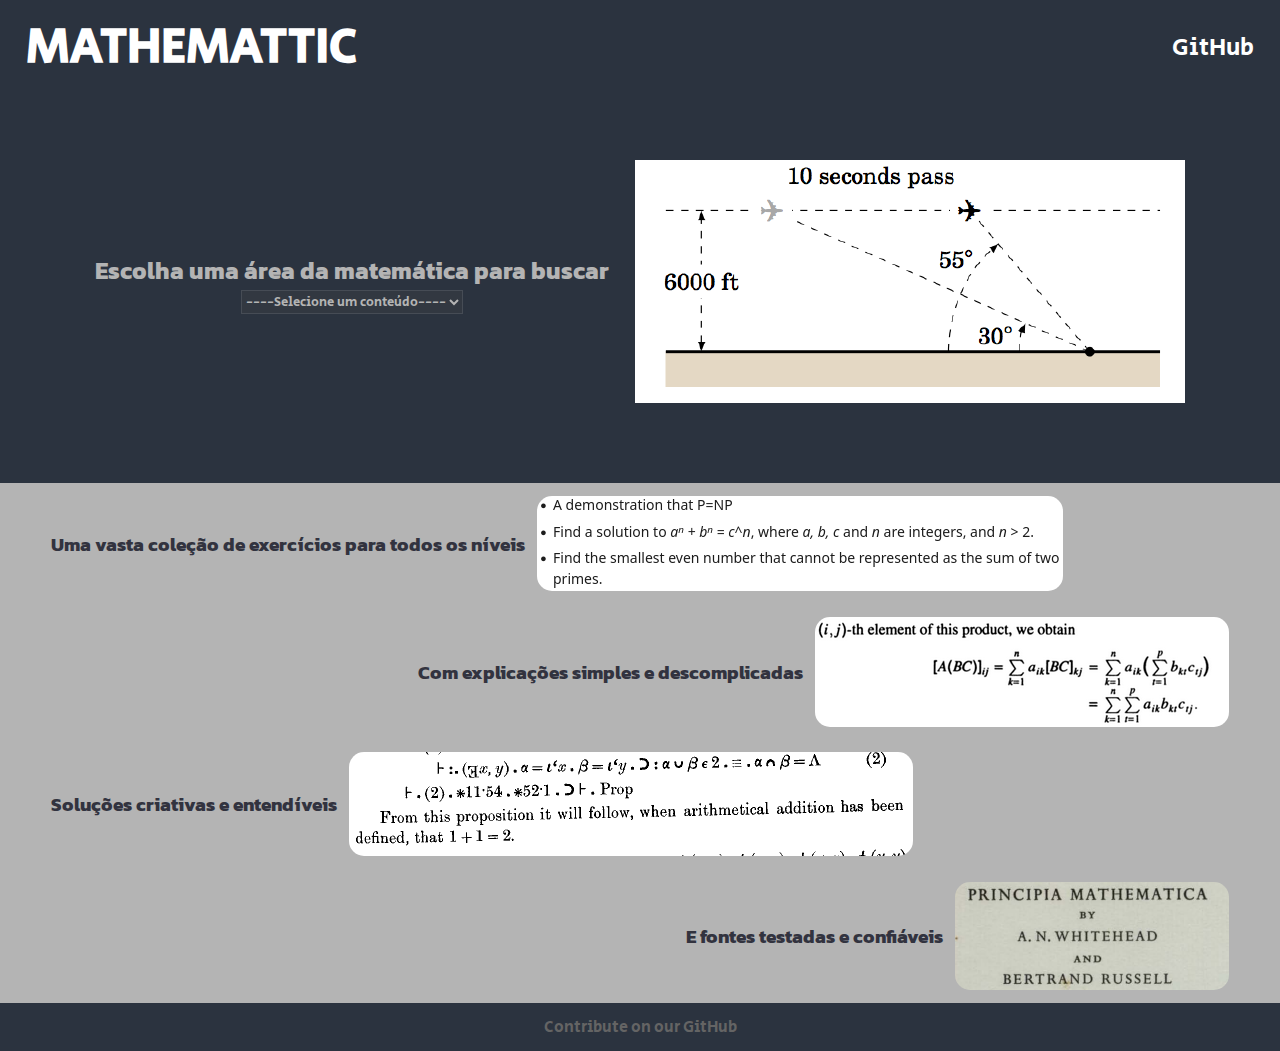
<file: index.html>
<!DOCTYPE html>
<html>
<head>
    <meta charset="UTF-8">
    <meta name="viewport" content="width=device-width, initial-scale=1.0">
	<link rel="preconnect" href="https://fonts.googleapis.com">
	<link rel="preconnect" href="https://fonts.gstatic.com" crossorigin>
	<link href="https://fonts.googleapis.com/css2?family=Secular+One&display=swap" rel="stylesheet">
	<link href="https://fonts.googleapis.com/css2?family=Kanit&display=swap" rel="stylesheet">
	<link rel="icon" type="image/png" sizes="32x32" href="assets/favicon/favicon_io/favicon-32x32.png">
    <link rel="icon" type="image/png" sizes="16x16" href="assets/favicon/favicon_io/favicon-16x16.png">
    <link rel="manifest" href="assets/favicon/favicon_io/site.webmanifest"> 
    <link rel="stylesheet" href="source/mainpage/style.css">
    <script src="source/mainpage/script.js" type="text/javascript"></script>
    <title>Mathemattic</title>
</head>
<body>
	<div class="headbar">
		<div class="logo">
			<h1>MATHEMATTIC</h1>
		</div>
		<div class="text">
			<a href="https://github.com/umloucobr/mathemattic">GitHub</a>
		</div>
	</div>
	<div class="mainpage">
		<div class="mainitens">
			<div class="maintext">
				<h3 class="scale-in-center">Escolha uma área da matemática para buscar</h3>
					<div class="select">
						<form>
							<select class="selections" onChange="redirectToExercises(this.value);">
								<option value="0" selected>----Selecione um conteúdo----</option>
								<option value="1" >Aritmética</option>
								<option value="2" >Algebra</option>
								<option value="3" >Geometria Básica</option>
								<option value="4" >Trigonometria Básica</option>
								<option value="5" >Estatística</option>
								<option value="6" >Geometria Avançada</option>
								<option value="7" >Trigonometria Avançada</option>
								<option value="8" >Í̴̪͍͝m̴̛̘̣͘p̶̳͖͒ò̷̡s̷͓͓̓̍s̶̞͜͠í̷̼͈͂̑v̵̹͝é̸͍͐ͅl̴̖̂</option>
							</select>
						</form>
					</div>
				</div>
			<div class ="mainimage">
				<img src="assets/mainpageimages/mainpagemathimage.png" alt="Main page image of a mathematic exercise" class="mw-100">
			</div>
		</div>
	</div>
	<div class="secondaryimages">
		<div class="firstrow">
			<h3>Uma vasta coleção de exercícios para todos os níveis</h3>
			<img src="assets/mainpageimages/exercicios.png" alt="Image of a mathematic exercise">
		</div>
		<div class="secondrow">
			<h3>Com explicações simples e descomplicadas</h3>
			<img src="assets/mainpageimages/explicacoes.png" alt="Image of a mathematic explication">
		</div>
		<div class="thirdrow">
			<h3>Soluções criativas e entendíveis</h3>
			<img src="assets/mainpageimages/principiamatematica.png" alt="Image of a mathematic explication">
		</div>
		<div class="fourthrow">
			<h3>E fontes testadas e confiáveis</h3>
			<img src="assets/mainpageimages/principiamatematica2.png" alt="Image of a mathematic book">
		</div>
	</div>    
</body>
<footer>
	<a href="https://github.com/umloucobr/mathemattic">Contribute on our GitHub</a>
</footer>
</html>
</file>
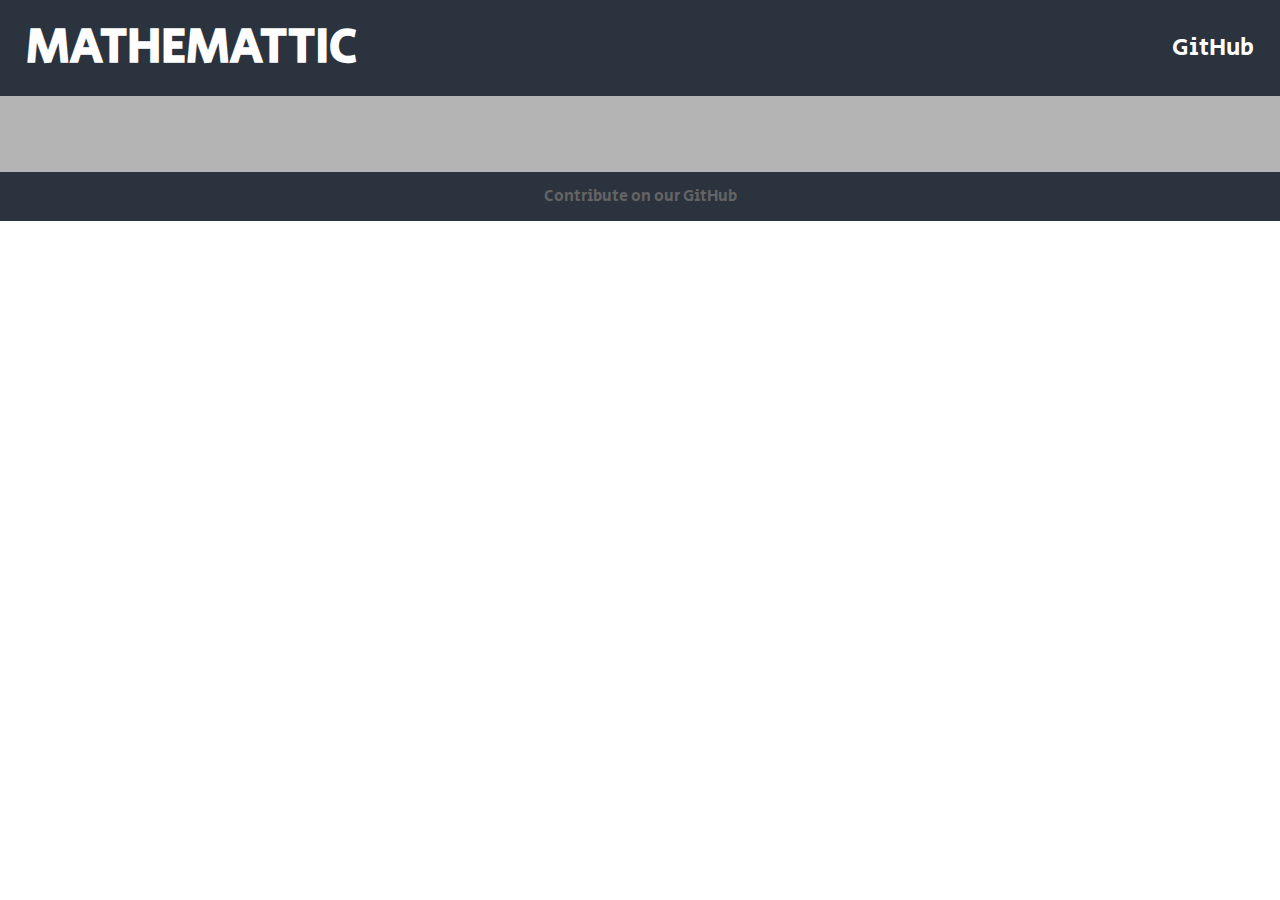
<file: source/exercisepages/exercises.html>
<!DOCTYPE html>
<html>
<head>
    <meta charset="UTF-8">
    <meta name="viewport" content="width=device-width, initial-scale=1.0">
	<link rel="preconnect" href="https://fonts.googleapis.com">
	<link rel="preconnect" href="https://fonts.gstatic.com" crossorigin>
	<link href="https://fonts.googleapis.com/css2?family=Secular+One&display=swap" rel="stylesheet">
	<link href="https://fonts.googleapis.com/css2?family=Kanit&display=swap" rel="stylesheet">
	<link rel="icon" type="image/png" sizes="32x32" href="/assets/favicon/favicon_io/favicon-32x32.png">
    <link rel="icon" type="image/png" sizes="16x16" href="/assets/favicon/favicon_io/favicon-16x16.png">
    <link rel="manifest" href="/assets/favicon/favicon_io/site.webmanifest"> 
    <link rel="stylesheet" href="style.css">
    <script src="script.js" type="text/javascript"></script>
    <title>Mathemattic</title>
</head>
<body>
    <div class="headbar">
		<div class="logo">
			<h1>MATHEMATTIC</h1>
		</div>
		<div class="text">
			<a href="https://github.com/umloucobr/mathemattic">GitHub</a>
		</div>
	</div>
	<div class="exercisescontainer">
		<div class="exercises1"></div>
		<div class="exercises2"></div>
		<div class="exercises3"></div>
		<div class="exercises4"></div>
		<div class="exercises5"></div>
		<div class="exercises6"></div>
		<div class="exercises7"></div>
		<div class="exercises8"></div>
		<div class="exercises9"></div>
	</div>
</body>
<footer>
    <a href="https://github.com/umloucobr/mathemattic">Contribute on our GitHub</a>
</footer>
</html>
</file>
<file: source/mainpage/style.css>
* {
    margin: 0;
    padding: 0;
}

@media only screen and (min-width: 992px) {
    .headbar {
     display: flex;
     justify-content: space-between;
     align-items: center;
     padding-left: 2%;
     padding-right: 2%;
     padding-top: 1%;
     padding-bottom: 1%;
     font-size: 1.5em;
     font-family: 'Secular One', sans-serif;
     background-color: rgb(43, 51, 63);
    }

    .mainpage {       
        background-color: rgb(43, 51, 63);
    }

    .headbar .logo h1 {
        color: rgb(255, 255, 255);
    }

    .headbar .text a {
        color: rgb(255, 255, 255);
        text-decoration: none;
        text-align: center;
        font-size: 1.0em;
    }

    .mainitens {
        display: flex;
        padding-top: 5%;
        padding-bottom: 6%;
        justify-content: center;
    }

    .maintext {
        display: flex;
        flex-direction: column;
        justify-content: center;
        align-items: center;
        padding-right: 2%;
    }

    .maintext h3 {
        align-items: center;
        font-family: 'Kanit', sans-serif;
    }

    .select {
        display: flex;
        justify-content: center;
        font-family: 'Kanit', sans-serif;
    }

    .scale-in-center {
        font-size: 1.5em;
        color: rgb(180, 180, 180);
    }

    .selections{
        font-family: 'Secular One', sans-serif;
        border-style: ridge;
        color: rgb(180, 180, 180);
        border-color: rgb(70, 76, 85);
        background: rgb(50, 56, 65);
    }

    .secondaryimages {
        background-color: rgb(180, 180, 180);
        font-size: 1.0em;
        color: rgb(50, 51, 63);
        font-family: 'Kanit', sans-serif;
    }

    .firstrow, .thirdrow {
        display: flex;
        justify-content: left;
        align-items: center;
        padding-top: 1%;
        padding-bottom: 1%;
        padding-left: 4%;
    }

    .firstrow img, .secondrow img, .thirdrow img, .fourthrow img {
        border-radius: 15px;
    }

    .firstrow h3, .secondrow h3, .thirdrow h3, .fourthrow h3  {
        padding-right: 1%;
    }

    .secondrow, .fourthrow {
        display: flex;
        justify-content: right;
        align-items: center;
        padding-top: 1%;
        padding-bottom: 1%;
        padding-right: 4%;
    }

    footer {
        display: flex;
        justify-content: center;
        align-items: center;
        background-color: rgb(43, 51, 63);
        padding-top: 1%;
        padding-bottom: 1%;
    }

    footer a {
        text-decoration: none;
        font-family: 'Secular One', sans-serif;
        color: rgb(100, 100, 100);
    }
}
@media only screen and (max-width: 992px) {
    
}
</file>
<file: source/exercisepages/style.css>
* {
    margin: 0;
    padding: 0;
}

@media only screen and (min-width: 992px) {
    .headbar {
     display: flex;
     justify-content: space-between;
     align-items: center;
     padding-left: 2%;
     padding-right: 2%;
     padding-top: 1%;
     padding-bottom: 1%;
     font-size: 1.5em;
     font-family: 'Secular One', sans-serif;
     background-color: rgb(43, 51, 63);
    }

    .mainpage {       
        background-color: rgb(43, 51, 63);
    }

    .headbar .logo h1 {
        color: rgb(255, 255, 255);
    }

    .headbar .text a {
        color: rgb(255, 255, 255);
        text-decoration: none;
        text-align: center;
        font-size: 1.0em;
    }
    
    .exercisescontainer {
        display: flex;
        flex-direction: column;
        padding-top: 3%;
        padding-bottom: 3%;
        background-color: rgb(180, 180, 180);
        font-size: 1.0em;
        color: rgb(50, 51, 63);
        font-family: 'Kanit', sans-serif;
        align-items: center;
    }

    .exercisescontainer img {
        display: flex;
        padding-top: 2%;
    }

    .button {
        padding-top: 1%;
        display: flex;
        align-items: center;
        justify-content: center;
    }

    .button button {
        flex-direction: row;
        color: rgb(180, 180, 180);
        background-color: rgb(43, 51, 63);
        border-color: rgb(0, 0, 0);
        border-radius: 4px;
        margin-left: 2%;
        margin-right: 2%;   
    }

    footer {
        display: flex;
        justify-content: center;
        align-items: center;
        background-color: rgb(43, 51, 63);
        padding-top: 1%;
        padding-bottom: 1%;
    }

    footer a {
        text-decoration: none;
        font-family: 'Secular One', sans-serif;
        color: rgb(100, 100, 100);
    }
}
@media only screen and (max-width: 992px) {
    
}
</file>
